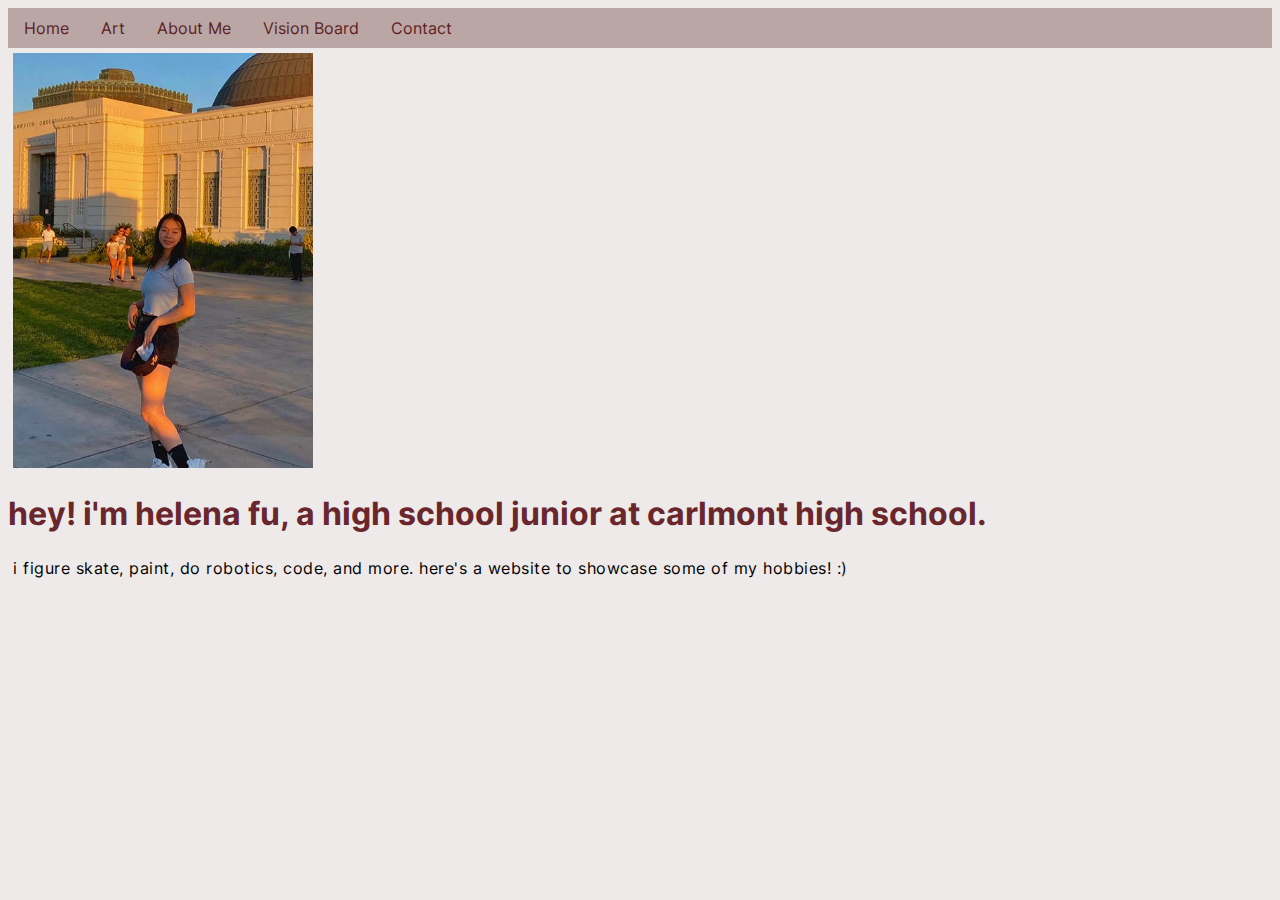
<file: index.html>
<html>

<head>
  <link rel="stylesheet" type="text/css" href="styles.css">
  <script></script>

</head>

<body>

  <!-- navigation bar -->
  <ul class="navBar">
    <li class="navLink"><a href="index.html">Home</a></li>
    <li class="navLink"><a href="art.html">Art</a></li>
    <li class="navLink"><a href="me.html">About Me</a></li>
    <li class="navLink"><a href="vision.html">Vision Board</a></li>

    <li class="navLink"><a href="contact.html">Contact</a></li>
  </ul>

  
  <div style="display:inline-block;vertical-align:top;padding:5px">
    <img src="images/portrait.JPG" alt="" width="300">
  </div>
  <div style="display:inline-block;">  
    <h1>hey! i'm helena fu, a high school junior at carlmont high school.</h1>
    <p>
      i figure skate, paint, do robotics, code, and more. here's a website to showcase some of my hobbies! :)
    </p>
  </div>

</body>

</html>
</file>
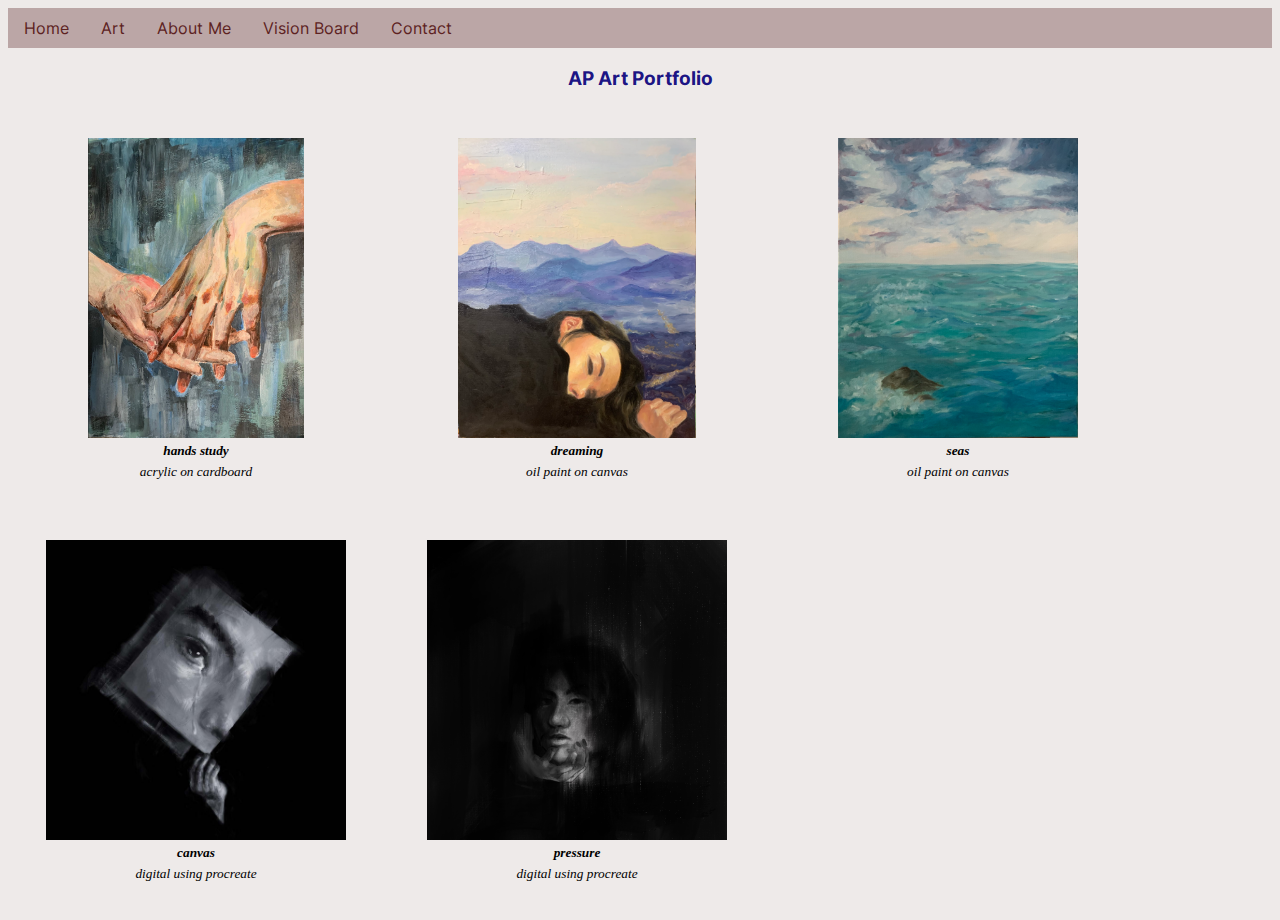
<file: art.html>
<html>

<head>
    <link rel="stylesheet" type="text/css" href="styles.css">
    <script></script>
</head>

<body>
    <!-- navigation bar -->
    <ul class="navBar">
        <li class="navLink"><a href="index.html">Home</a></li>
        
        <li class="navLink"><a href="art.html">Art</a></li>
        <li class="navLink"><a href="me.html">About Me</a></li>
        <li class="navLink"><a href="vision.html">Vision Board</a></li>

        <li class="navLink"><a href="contact.html">Contact</a></li>
    </ul>

    <h3><b>AP Art Portfolio</b></h3>
    <figure>
        <img src="images/hands.jpg" alt="hands" height="300">
        <figcaption class="caption">
            <div style="padding: 5px;"><b>hands study</b></div>
            acrylic on cardboard
        </figcaption>
    </figure>
    <figure>
        <img src="images/girl.jpeg" alt="girl" height="300">
        <figcaption class ="caption">
            <div style="padding: 5px;"><b>dreaming</b></div>
            oil paint on canvas
        </figcaption>
    </figure>
    <figure>
        <img src="images/sea.jpeg" alt="girl" height="300">
        <figcaption class ="caption">
            <div style="padding: 5px;"><b>seas</b></div>
            oil paint on canvas
        </figcaption>
    </figure>
    <figure>
        <img src="images/someINQ.jpg" alt="girl" height="300">
        <figcaption class ="caption">
            <div style="padding: 5px;"><b>canvas</b></div>
            digital using procreate
        </figcaption>
    </figure>
    <figure>
        <img src="images/inquiry_2 (2).jpg" alt="girl" height="300">
        <figcaption class ="caption">
            <div style="padding: 5px;"><b>pressure</b></div>
            digital using procreate
        </figcaption>
    </figure>
</body>

</html>
</file>
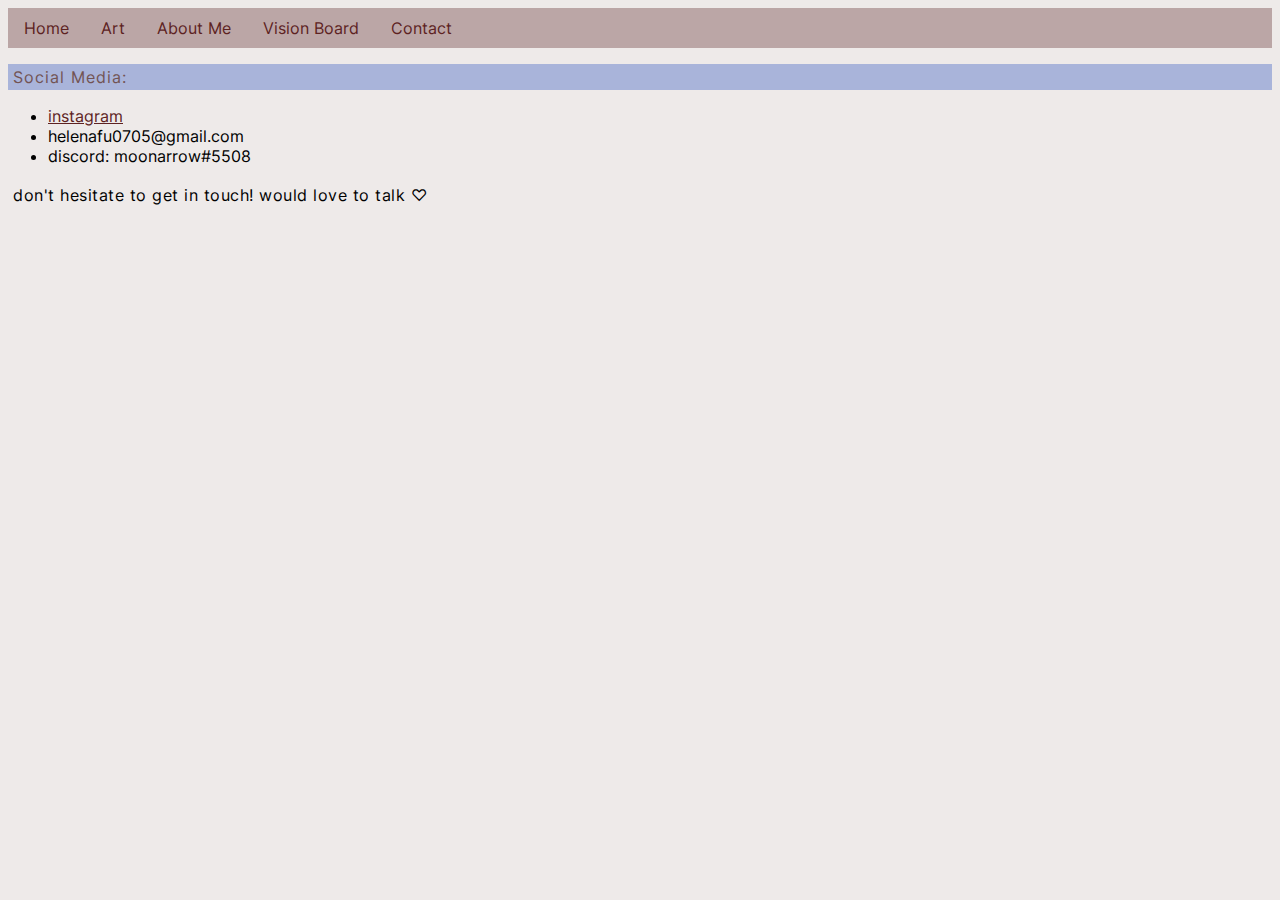
<file: contact.html>
<html>

<head>
    <link rel="stylesheet" type="text/css" href="styles.css">
    <script></script>
</head>

<body>
    <!-- navigation bar -->
    <ul class="navBar">
        <li class="navLink"><a href="index.html">Home</a></li>
        
        <li class="navLink"><a href="art.html">Art</a></li>
        <li class="navLink"><a href="me.html">About Me</a></li>
        <li class="navLink"><a href="vision.html">Vision Board</a></li>

        <li class="navLink"><a href="contact.html">Contact</a></li>
    </ul>

    <p class = "para1" >Social Media:</p>
    <ul class="list">
        <li> <a href="https://www.instagram.com/helena._.fu/"><u>instagram</u></a></li>
        <li>helenafu0705@gmail.com</li>
        <li>discord: moonarrow#5508</li>
    </ul>
    <p>don't hesitate to get in touch! would love to talk ♡	 </p>

</body>

</html>
</file>
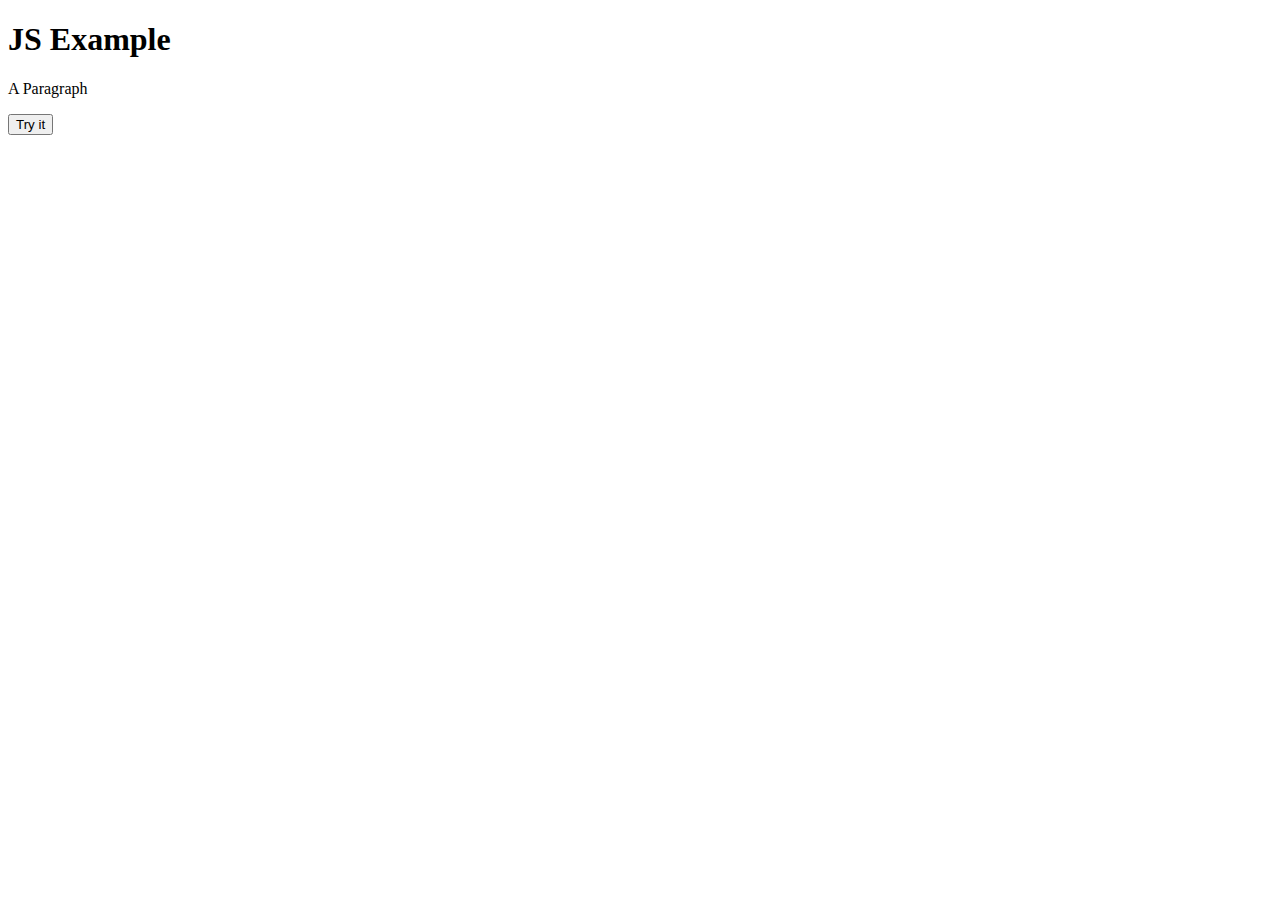
<file: jsexample.html>
<!DOCTYPE html>
<html>

<head>
	<script>
		function myFunction() {
      document.getElementById("demo").innerHTML = "Paragraph changed.";
}
	</script>
</head>

<body>

	<h1>JS Example</h1>
	<p id="demo">A Paragraph</p>
	<button type="button" onclick="myFunction()">Try it</button>

</body>

</html>
</file>
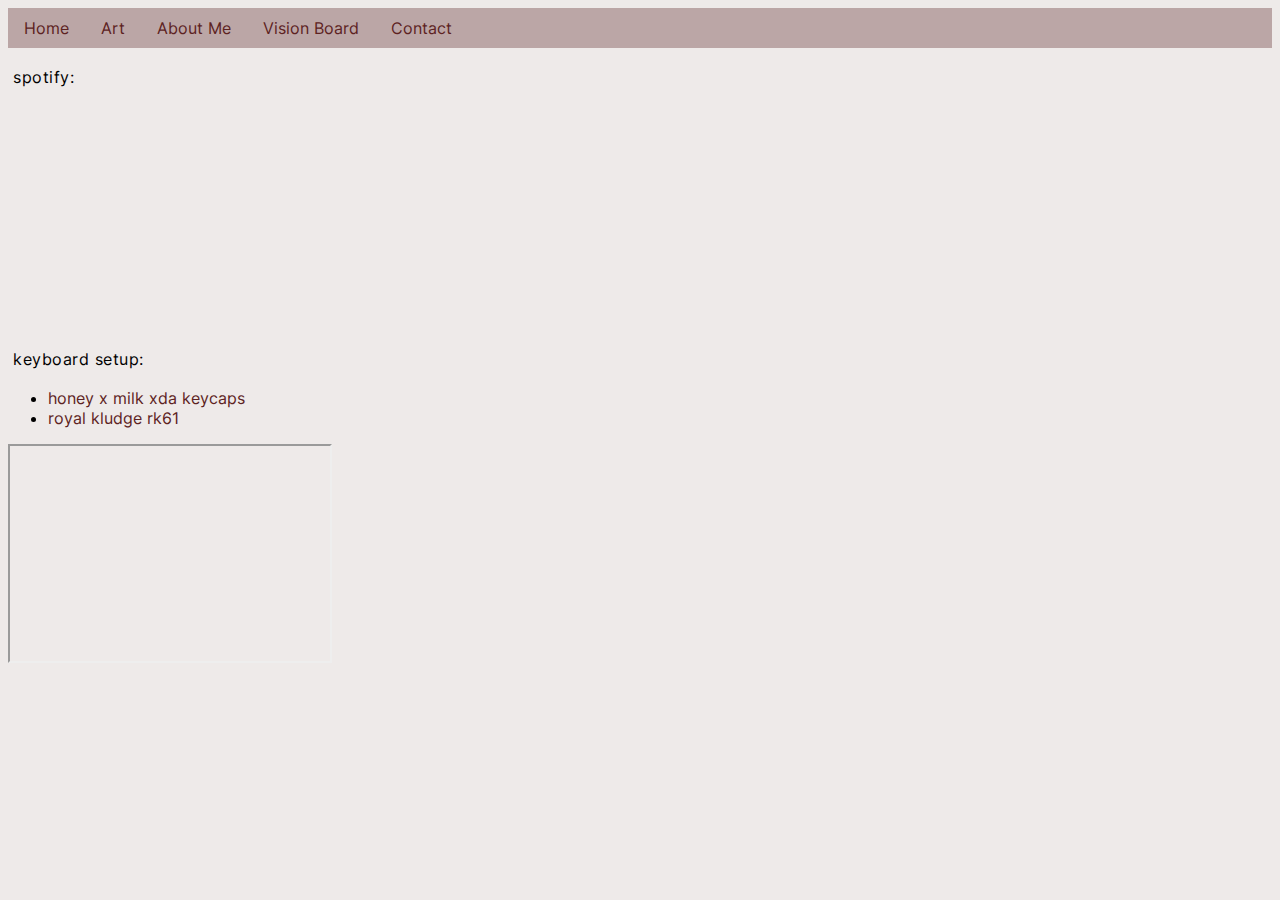
<file: me.html>
<html>

<head>
    <link rel="stylesheet" type="text/css" href="styles.css">
    <script></script>

</head>

<body>

    <!-- navigation bar -->
    <ul class="navBar">
        <li class="navLink"><a href="index.html">Home</a></li>

        <li class="navLink"><a href="art.html">Art</a></li>
        <li class="navLink"><a href="me.html">About Me</a></li>
        <li class="navLink"><a href="vision.html">Vision Board</a></li>

        <li class="navLink"><a href="contact.html">Contact</a></li>
    </ul>

    <p>spotify:</p>
    <iframe style="border-radius:12px" src="https://open.spotify.com/embed/playlist/7In1xRY8ItcUc0pNRQG075?utm_source=generator" width="30%" height="220" frameBorder="0" allowfullscreen="" allow="autoplay; clipboard-write; encrypted-media; fullscreen; picture-in-picture"></iframe>
    
    <iframe style="border-radius:12px;float:center;" src="https://open.spotify.com/embed/playlist/3Q34dJRFPx9uONmWoVPLi8?utm_source=generator" width="30%" height="220" frameBorder="0" allowfullscreen="" allow="autoplay; clipboard-write; encrypted-media; fullscreen; picture-in-picture"></iframe>
    <div style="display:inline">
        <p>keyboard setup:</p>
        <ul>
            <li><a
                    href="https://www.amazon.com/Dye-Sublimation-Japanese-Switches-Mechanical-Keyboards/dp/B0956XX45K/ref=sr_1_3?crid=UEI4ZX15U1H7&keywords=honey%2Bx%2Bmilk%2Bxda%2Bkeycaps&qid=1653771918&sprefix=honey%2Bx%2Bmilk%2Caps%2C124&sr=8-3&th=1">honey
                    x milk xda keycaps</a></li>
            <li><a
                    href="https://www.amazon.com/RK-ROYAL-KLUDGE-Ultra-Compact-Switch-White/dp/B0832CZNS5/ref=sr_1_3?crid=1MOAWZ5YBE9KP&keywords=royal+kludge&qid=1653772127&s=electronics&sprefix=royal+%2Celectronics%2C122&sr=1-3">royal
                    kludge rk61</a></li>
        </ul>
        <iframe width="320" height="215" src="https://www.youtube.com/embed/TCyDL5YC5xE">
        </iframe>
    </div>





</body>

</html>
</file>
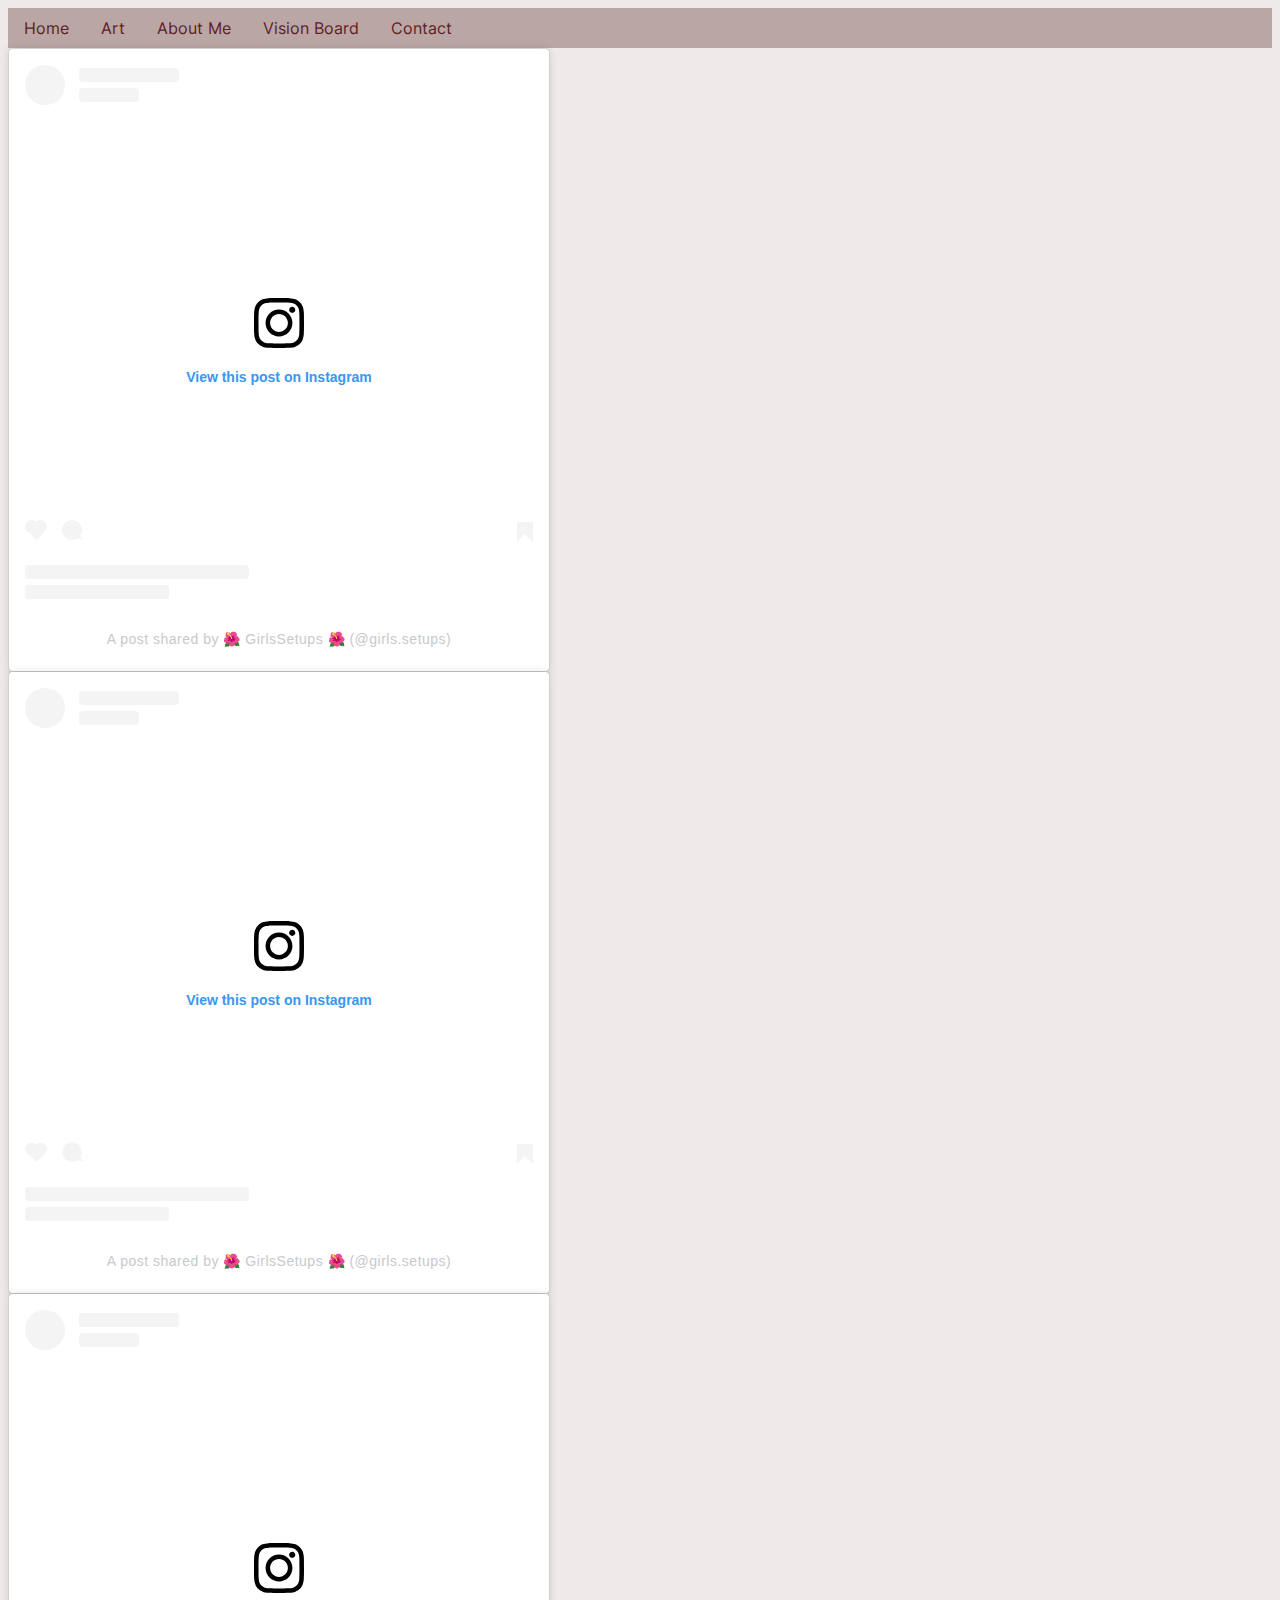
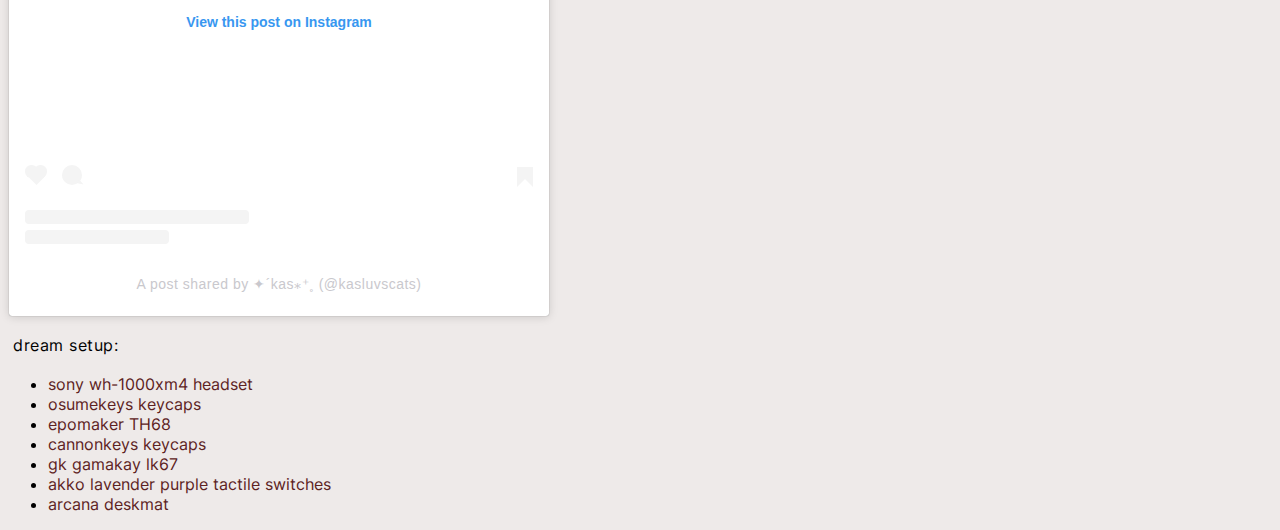
<file: vision.html>
<html>

<head>
  <link rel="stylesheet" type="text/css" href="styles.css">
  <script></script>

</head>

<body>

  <!-- navigation bar -->
  <ul class="navBar">
    <li class="navLink"><a href="index.html">Home</a></li>

    <li class="navLink"><a href="art.html">Art</a></li>
    <li class="navLink"><a href="me.html">About Me</a></li>
    <li class="navLink"><a href="vision.html">Vision Board</a></li>

    <li class="navLink"><a href="contact.html">Contact</a></li>
  </ul>
  <blockquote class="instagram-media"
    data-instgrm-permalink="https://www.instagram.com/p/CdLPk4FoxmQ/?utm_source=ig_embed&amp;utm_campaign=loading"
    data-instgrm-version="14"
    style=" background:#FFF; border:0; border-radius:3px; box-shadow:0 0 1px 0 rgba(0,0,0,0.5),0 1px 10px 0 rgba(0,0,0,0.15); margin: 1px; max-width:540px; min-width:326px; padding:0; width:99.375%; width:-webkit-calc(100% - 2px); width:calc(100% - 2px);">
    <div style="padding:16px;"> <a
        href="https://www.instagram.com/p/CdLPk4FoxmQ/?utm_source=ig_embed&amp;utm_campaign=loading"
        style=" background:#FFFFFF; line-height:0; padding:0 0; text-align:center; text-decoration:none; width:100%;"
        target="_blank">
        <div style=" display: flex; flex-direction: row; align-items: center;">
          <div
            style="background-color: #F4F4F4; border-radius: 50%; flex-grow: 0; height: 40px; margin-right: 14px; width: 40px;">
          </div>
          <div style="display: flex; flex-direction: column; flex-grow: 1; justify-content: center;">
            <div
              style=" background-color: #F4F4F4; border-radius: 4px; flex-grow: 0; height: 14px; margin-bottom: 6px; width: 100px;">
            </div>
            <div style=" background-color: #F4F4F4; border-radius: 4px; flex-grow: 0; height: 14px; width: 60px;"></div>
          </div>
        </div>
        <div style="padding: 19% 0;"></div>
        <div style="display:block; height:50px; margin:0 auto 12px; width:50px;"><svg width="50px" height="50px"
            viewBox="0 0 60 60" version="1.1" xmlns="https://www.w3.org/2000/svg"
            xmlns:xlink="https://www.w3.org/1999/xlink">
            <g stroke="none" stroke-width="1" fill="none" fill-rule="evenodd">
              <g transform="translate(-511.000000, -20.000000)" fill="#000000">
                <g>
                  <path
                    d="M556.869,30.41 C554.814,30.41 553.148,32.076 553.148,34.131 C553.148,36.186 554.814,37.852 556.869,37.852 C558.924,37.852 560.59,36.186 560.59,34.131 C560.59,32.076 558.924,30.41 556.869,30.41 M541,60.657 C535.114,60.657 530.342,55.887 530.342,50 C530.342,44.114 535.114,39.342 541,39.342 C546.887,39.342 551.658,44.114 551.658,50 C551.658,55.887 546.887,60.657 541,60.657 M541,33.886 C532.1,33.886 524.886,41.1 524.886,50 C524.886,58.899 532.1,66.113 541,66.113 C549.9,66.113 557.115,58.899 557.115,50 C557.115,41.1 549.9,33.886 541,33.886 M565.378,62.101 C565.244,65.022 564.756,66.606 564.346,67.663 C563.803,69.06 563.154,70.057 562.106,71.106 C561.058,72.155 560.06,72.803 558.662,73.347 C557.607,73.757 556.021,74.244 553.102,74.378 C549.944,74.521 548.997,74.552 541,74.552 C533.003,74.552 532.056,74.521 528.898,74.378 C525.979,74.244 524.393,73.757 523.338,73.347 C521.94,72.803 520.942,72.155 519.894,71.106 C518.846,70.057 518.197,69.06 517.654,67.663 C517.244,66.606 516.755,65.022 516.623,62.101 C516.479,58.943 516.448,57.996 516.448,50 C516.448,42.003 516.479,41.056 516.623,37.899 C516.755,34.978 517.244,33.391 517.654,32.338 C518.197,30.938 518.846,29.942 519.894,28.894 C520.942,27.846 521.94,27.196 523.338,26.654 C524.393,26.244 525.979,25.756 528.898,25.623 C532.057,25.479 533.004,25.448 541,25.448 C548.997,25.448 549.943,25.479 553.102,25.623 C556.021,25.756 557.607,26.244 558.662,26.654 C560.06,27.196 561.058,27.846 562.106,28.894 C563.154,29.942 563.803,30.938 564.346,32.338 C564.756,33.391 565.244,34.978 565.378,37.899 C565.522,41.056 565.552,42.003 565.552,50 C565.552,57.996 565.522,58.943 565.378,62.101 M570.82,37.631 C570.674,34.438 570.167,32.258 569.425,30.349 C568.659,28.377 567.633,26.702 565.965,25.035 C564.297,23.368 562.623,22.342 560.652,21.575 C558.743,20.834 556.562,20.326 553.369,20.18 C550.169,20.033 549.148,20 541,20 C532.853,20 531.831,20.033 528.631,20.18 C525.438,20.326 523.257,20.834 521.349,21.575 C519.376,22.342 517.703,23.368 516.035,25.035 C514.368,26.702 513.342,28.377 512.574,30.349 C511.834,32.258 511.326,34.438 511.181,37.631 C511.035,40.831 511,41.851 511,50 C511,58.147 511.035,59.17 511.181,62.369 C511.326,65.562 511.834,67.743 512.574,69.651 C513.342,71.625 514.368,73.296 516.035,74.965 C517.703,76.634 519.376,77.658 521.349,78.425 C523.257,79.167 525.438,79.673 528.631,79.82 C531.831,79.965 532.853,80.001 541,80.001 C549.148,80.001 550.169,79.965 553.369,79.82 C556.562,79.673 558.743,79.167 560.652,78.425 C562.623,77.658 564.297,76.634 565.965,74.965 C567.633,73.296 568.659,71.625 569.425,69.651 C570.167,67.743 570.674,65.562 570.82,62.369 C570.966,59.17 571,58.147 571,50 C571,41.851 570.966,40.831 570.82,37.631">
                  </path>
                </g>
              </g>
            </g>
          </svg></div>
        <div style="padding-top: 8px;">
          <div
            style=" color:#3897f0; font-family:Arial,sans-serif; font-size:14px; font-style:normal; font-weight:550; line-height:18px;">
            View this post on Instagram</div>
        </div>
        <div style="padding: 12.5% 0;"></div>
        <div style="display: flex; flex-direction: row; margin-bottom: 14px; align-items: center;">
          <div>
            <div
              style="background-color: #F4F4F4; border-radius: 50%; height: 12.5px; width: 12.5px; transform: translateX(0px) translateY(7px);">
            </div>
            <div
              style="background-color: #F4F4F4; height: 12.5px; transform: rotate(-45deg) translateX(3px) translateY(1px); width: 12.5px; flex-grow: 0; margin-right: 14px; margin-left: 2px;">
            </div>
            <div
              style="background-color: #F4F4F4; border-radius: 50%; height: 12.5px; width: 12.5px; transform: translateX(9px) translateY(-18px);">
            </div>
          </div>
          <div style="margin-left: 8px;">
            <div style=" background-color: #F4F4F4; border-radius: 50%; flex-grow: 0; height: 20px; width: 20px;"></div>
            <div
              style=" width: 0; height: 0; border-top: 2px solid transparent; border-left: 6px solid #f4f4f4; border-bottom: 2px solid transparent; transform: translateX(16px) translateY(-4px) rotate(30deg)">
            </div>
          </div>
          <div style="margin-left: auto;">
            <div
              style=" width: 0px; border-top: 8px solid #F4F4F4; border-right: 8px solid transparent; transform: translateY(16px);">
            </div>
            <div
              style=" background-color: #F4F4F4; flex-grow: 0; height: 12px; width: 16px; transform: translateY(-4px);">
            </div>
            <div
              style=" width: 0; height: 0; border-top: 8px solid #F4F4F4; border-left: 8px solid transparent; transform: translateY(-4px) translateX(8px);">
            </div>
          </div>
        </div>
        <div style="display: flex; flex-direction: column; flex-grow: 1; justify-content: center; margin-bottom: 24px;">
          <div
            style=" background-color: #F4F4F4; border-radius: 4px; flex-grow: 0; height: 14px; margin-bottom: 6px; width: 224px;">
          </div>
          <div style=" background-color: #F4F4F4; border-radius: 4px; flex-grow: 0; height: 14px; width: 144px;"></div>
        </div>
      </a>
      <p
        style=" color:#c9c8cd; font-family:Arial,sans-serif; font-size:14px; line-height:17px; margin-bottom:0; margin-top:8px; overflow:hidden; padding:8px 0 7px; text-align:center; text-overflow:ellipsis; white-space:nowrap;">
        <a href="https://www.instagram.com/p/CdLPk4FoxmQ/?utm_source=ig_embed&amp;utm_campaign=loading"
          style=" color:#c9c8cd; font-family:Arial,sans-serif; font-size:14px; font-style:normal; font-weight:normal; line-height:17px; text-decoration:none;"
          target="_blank">A post shared by 🌺 GirlsSetups 🌺 (@girls.setups)</a></p>
    </div>
  </blockquote>
  <script async src="//www.instagram.com/embed.js"></script>
  <blockquote class="instagram-media"
    data-instgrm-permalink="https://www.instagram.com/p/CaKCBqeoH4u/?utm_source=ig_embed&amp;utm_campaign=loading"
    data-instgrm-version="14"
    style=" background:#FFF; border:0; border-radius:3px; box-shadow:0 0 1px 0 rgba(0,0,0,0.5),0 1px 10px 0 rgba(0,0,0,0.15); margin: 1px; max-width:540px; min-width:326px; padding:0; width:99.375%; width:-webkit-calc(100% - 2px); width:calc(100% - 2px);">
    <div style="padding:16px;"> <a
        href="https://www.instagram.com/p/CaKCBqeoH4u/?utm_source=ig_embed&amp;utm_campaign=loading"
        style=" background:#FFFFFF; line-height:0; padding:0 0; text-align:center; text-decoration:none; width:100%;"
        target="_blank">
        <div style=" display: flex; flex-direction: row; align-items: center;">
          <div
            style="background-color: #F4F4F4; border-radius: 50%; flex-grow: 0; height: 40px; margin-right: 14px; width: 40px;">
          </div>
          <div style="display: flex; flex-direction: column; flex-grow: 1; justify-content: center;">
            <div
              style=" background-color: #F4F4F4; border-radius: 4px; flex-grow: 0; height: 14px; margin-bottom: 6px; width: 100px;">
            </div>
            <div style=" background-color: #F4F4F4; border-radius: 4px; flex-grow: 0; height: 14px; width: 60px;"></div>
          </div>
        </div>
        <div style="padding: 19% 0;"></div>
        <div style="display:block; height:50px; margin:0 auto 12px; width:50px;"><svg width="50px" height="50px"
            viewBox="0 0 60 60" version="1.1" xmlns="https://www.w3.org/2000/svg"
            xmlns:xlink="https://www.w3.org/1999/xlink">
            <g stroke="none" stroke-width="1" fill="none" fill-rule="evenodd">
              <g transform="translate(-511.000000, -20.000000)" fill="#000000">
                <g>
                  <path
                    d="M556.869,30.41 C554.814,30.41 553.148,32.076 553.148,34.131 C553.148,36.186 554.814,37.852 556.869,37.852 C558.924,37.852 560.59,36.186 560.59,34.131 C560.59,32.076 558.924,30.41 556.869,30.41 M541,60.657 C535.114,60.657 530.342,55.887 530.342,50 C530.342,44.114 535.114,39.342 541,39.342 C546.887,39.342 551.658,44.114 551.658,50 C551.658,55.887 546.887,60.657 541,60.657 M541,33.886 C532.1,33.886 524.886,41.1 524.886,50 C524.886,58.899 532.1,66.113 541,66.113 C549.9,66.113 557.115,58.899 557.115,50 C557.115,41.1 549.9,33.886 541,33.886 M565.378,62.101 C565.244,65.022 564.756,66.606 564.346,67.663 C563.803,69.06 563.154,70.057 562.106,71.106 C561.058,72.155 560.06,72.803 558.662,73.347 C557.607,73.757 556.021,74.244 553.102,74.378 C549.944,74.521 548.997,74.552 541,74.552 C533.003,74.552 532.056,74.521 528.898,74.378 C525.979,74.244 524.393,73.757 523.338,73.347 C521.94,72.803 520.942,72.155 519.894,71.106 C518.846,70.057 518.197,69.06 517.654,67.663 C517.244,66.606 516.755,65.022 516.623,62.101 C516.479,58.943 516.448,57.996 516.448,50 C516.448,42.003 516.479,41.056 516.623,37.899 C516.755,34.978 517.244,33.391 517.654,32.338 C518.197,30.938 518.846,29.942 519.894,28.894 C520.942,27.846 521.94,27.196 523.338,26.654 C524.393,26.244 525.979,25.756 528.898,25.623 C532.057,25.479 533.004,25.448 541,25.448 C548.997,25.448 549.943,25.479 553.102,25.623 C556.021,25.756 557.607,26.244 558.662,26.654 C560.06,27.196 561.058,27.846 562.106,28.894 C563.154,29.942 563.803,30.938 564.346,32.338 C564.756,33.391 565.244,34.978 565.378,37.899 C565.522,41.056 565.552,42.003 565.552,50 C565.552,57.996 565.522,58.943 565.378,62.101 M570.82,37.631 C570.674,34.438 570.167,32.258 569.425,30.349 C568.659,28.377 567.633,26.702 565.965,25.035 C564.297,23.368 562.623,22.342 560.652,21.575 C558.743,20.834 556.562,20.326 553.369,20.18 C550.169,20.033 549.148,20 541,20 C532.853,20 531.831,20.033 528.631,20.18 C525.438,20.326 523.257,20.834 521.349,21.575 C519.376,22.342 517.703,23.368 516.035,25.035 C514.368,26.702 513.342,28.377 512.574,30.349 C511.834,32.258 511.326,34.438 511.181,37.631 C511.035,40.831 511,41.851 511,50 C511,58.147 511.035,59.17 511.181,62.369 C511.326,65.562 511.834,67.743 512.574,69.651 C513.342,71.625 514.368,73.296 516.035,74.965 C517.703,76.634 519.376,77.658 521.349,78.425 C523.257,79.167 525.438,79.673 528.631,79.82 C531.831,79.965 532.853,80.001 541,80.001 C549.148,80.001 550.169,79.965 553.369,79.82 C556.562,79.673 558.743,79.167 560.652,78.425 C562.623,77.658 564.297,76.634 565.965,74.965 C567.633,73.296 568.659,71.625 569.425,69.651 C570.167,67.743 570.674,65.562 570.82,62.369 C570.966,59.17 571,58.147 571,50 C571,41.851 570.966,40.831 570.82,37.631">
                  </path>
                </g>
              </g>
            </g>
          </svg></div>
        <div style="padding-top: 8px;">
          <div
            style=" color:#3897f0; font-family:Arial,sans-serif; font-size:14px; font-style:normal; font-weight:550; line-height:18px;">
            View this post on Instagram</div>
        </div>
        <div style="padding: 12.5% 0;"></div>
        <div style="display: flex; flex-direction: row; margin-bottom: 14px; align-items: center;">
          <div>
            <div
              style="background-color: #F4F4F4; border-radius: 50%; height: 12.5px; width: 12.5px; transform: translateX(0px) translateY(7px);">
            </div>
            <div
              style="background-color: #F4F4F4; height: 12.5px; transform: rotate(-45deg) translateX(3px) translateY(1px); width: 12.5px; flex-grow: 0; margin-right: 14px; margin-left: 2px;">
            </div>
            <div
              style="background-color: #F4F4F4; border-radius: 50%; height: 12.5px; width: 12.5px; transform: translateX(9px) translateY(-18px);">
            </div>
          </div>
          <div style="margin-left: 8px;">
            <div style=" background-color: #F4F4F4; border-radius: 50%; flex-grow: 0; height: 20px; width: 20px;"></div>
            <div
              style=" width: 0; height: 0; border-top: 2px solid transparent; border-left: 6px solid #f4f4f4; border-bottom: 2px solid transparent; transform: translateX(16px) translateY(-4px) rotate(30deg)">
            </div>
          </div>
          <div style="margin-left: auto;">
            <div
              style=" width: 0px; border-top: 8px solid #F4F4F4; border-right: 8px solid transparent; transform: translateY(16px);">
            </div>
            <div
              style=" background-color: #F4F4F4; flex-grow: 0; height: 12px; width: 16px; transform: translateY(-4px);">
            </div>
            <div
              style=" width: 0; height: 0; border-top: 8px solid #F4F4F4; border-left: 8px solid transparent; transform: translateY(-4px) translateX(8px);">
            </div>
          </div>
        </div>
        <div style="display: flex; flex-direction: column; flex-grow: 1; justify-content: center; margin-bottom: 24px;">
          <div
            style=" background-color: #F4F4F4; border-radius: 4px; flex-grow: 0; height: 14px; margin-bottom: 6px; width: 224px;">
          </div>
          <div style=" background-color: #F4F4F4; border-radius: 4px; flex-grow: 0; height: 14px; width: 144px;"></div>
        </div>
      </a>
      <p
        style=" color:#c9c8cd; font-family:Arial,sans-serif; font-size:14px; line-height:17px; margin-bottom:0; margin-top:8px; overflow:hidden; padding:8px 0 7px; text-align:center; text-overflow:ellipsis; white-space:nowrap;">
        <a href="https://www.instagram.com/p/CaKCBqeoH4u/?utm_source=ig_embed&amp;utm_campaign=loading"
          style=" color:#c9c8cd; font-family:Arial,sans-serif; font-size:14px; font-style:normal; font-weight:normal; line-height:17px; text-decoration:none;"
          target="_blank">A post shared by 🌺 GirlsSetups 🌺 (@girls.setups)</a></p>
    </div>
  </blockquote>
  <script async src="//www.instagram.com/embed.js"></script>
  <blockquote class="instagram-media" data-instgrm-permalink="https://www.instagram.com/p/CcJwPfYOVwk/?utm_source=ig_embed&amp;utm_campaign=loading" data-instgrm-version="14" style=" background:#FFF; border:0; border-radius:3px; box-shadow:0 0 1px 0 rgba(0,0,0,0.5),0 1px 10px 0 rgba(0,0,0,0.15); margin: 1px; max-width:540px; min-width:326px; padding:0; width:99.375%; width:-webkit-calc(100% - 2px); width:calc(100% - 2px);"><div style="padding:16px;"> <a href="https://www.instagram.com/p/CcJwPfYOVwk/?utm_source=ig_embed&amp;utm_campaign=loading" style=" background:#FFFFFF; line-height:0; padding:0 0; text-align:center; text-decoration:none; width:100%;" target="_blank"> <div style=" display: flex; flex-direction: row; align-items: center;"> <div style="background-color: #F4F4F4; border-radius: 50%; flex-grow: 0; height: 40px; margin-right: 14px; width: 40px;"></div> <div style="display: flex; flex-direction: column; flex-grow: 1; justify-content: center;"> <div style=" background-color: #F4F4F4; border-radius: 4px; flex-grow: 0; height: 14px; margin-bottom: 6px; width: 100px;"></div> <div style=" background-color: #F4F4F4; border-radius: 4px; flex-grow: 0; height: 14px; width: 60px;"></div></div></div><div style="padding: 19% 0;"></div> <div style="display:block; height:50px; margin:0 auto 12px; width:50px;"><svg width="50px" height="50px" viewBox="0 0 60 60" version="1.1" xmlns="https://www.w3.org/2000/svg" xmlns:xlink="https://www.w3.org/1999/xlink"><g stroke="none" stroke-width="1" fill="none" fill-rule="evenodd"><g transform="translate(-511.000000, -20.000000)" fill="#000000"><g><path d="M556.869,30.41 C554.814,30.41 553.148,32.076 553.148,34.131 C553.148,36.186 554.814,37.852 556.869,37.852 C558.924,37.852 560.59,36.186 560.59,34.131 C560.59,32.076 558.924,30.41 556.869,30.41 M541,60.657 C535.114,60.657 530.342,55.887 530.342,50 C530.342,44.114 535.114,39.342 541,39.342 C546.887,39.342 551.658,44.114 551.658,50 C551.658,55.887 546.887,60.657 541,60.657 M541,33.886 C532.1,33.886 524.886,41.1 524.886,50 C524.886,58.899 532.1,66.113 541,66.113 C549.9,66.113 557.115,58.899 557.115,50 C557.115,41.1 549.9,33.886 541,33.886 M565.378,62.101 C565.244,65.022 564.756,66.606 564.346,67.663 C563.803,69.06 563.154,70.057 562.106,71.106 C561.058,72.155 560.06,72.803 558.662,73.347 C557.607,73.757 556.021,74.244 553.102,74.378 C549.944,74.521 548.997,74.552 541,74.552 C533.003,74.552 532.056,74.521 528.898,74.378 C525.979,74.244 524.393,73.757 523.338,73.347 C521.94,72.803 520.942,72.155 519.894,71.106 C518.846,70.057 518.197,69.06 517.654,67.663 C517.244,66.606 516.755,65.022 516.623,62.101 C516.479,58.943 516.448,57.996 516.448,50 C516.448,42.003 516.479,41.056 516.623,37.899 C516.755,34.978 517.244,33.391 517.654,32.338 C518.197,30.938 518.846,29.942 519.894,28.894 C520.942,27.846 521.94,27.196 523.338,26.654 C524.393,26.244 525.979,25.756 528.898,25.623 C532.057,25.479 533.004,25.448 541,25.448 C548.997,25.448 549.943,25.479 553.102,25.623 C556.021,25.756 557.607,26.244 558.662,26.654 C560.06,27.196 561.058,27.846 562.106,28.894 C563.154,29.942 563.803,30.938 564.346,32.338 C564.756,33.391 565.244,34.978 565.378,37.899 C565.522,41.056 565.552,42.003 565.552,50 C565.552,57.996 565.522,58.943 565.378,62.101 M570.82,37.631 C570.674,34.438 570.167,32.258 569.425,30.349 C568.659,28.377 567.633,26.702 565.965,25.035 C564.297,23.368 562.623,22.342 560.652,21.575 C558.743,20.834 556.562,20.326 553.369,20.18 C550.169,20.033 549.148,20 541,20 C532.853,20 531.831,20.033 528.631,20.18 C525.438,20.326 523.257,20.834 521.349,21.575 C519.376,22.342 517.703,23.368 516.035,25.035 C514.368,26.702 513.342,28.377 512.574,30.349 C511.834,32.258 511.326,34.438 511.181,37.631 C511.035,40.831 511,41.851 511,50 C511,58.147 511.035,59.17 511.181,62.369 C511.326,65.562 511.834,67.743 512.574,69.651 C513.342,71.625 514.368,73.296 516.035,74.965 C517.703,76.634 519.376,77.658 521.349,78.425 C523.257,79.167 525.438,79.673 528.631,79.82 C531.831,79.965 532.853,80.001 541,80.001 C549.148,80.001 550.169,79.965 553.369,79.82 C556.562,79.673 558.743,79.167 560.652,78.425 C562.623,77.658 564.297,76.634 565.965,74.965 C567.633,73.296 568.659,71.625 569.425,69.651 C570.167,67.743 570.674,65.562 570.82,62.369 C570.966,59.17 571,58.147 571,50 C571,41.851 570.966,40.831 570.82,37.631"></path></g></g></g></svg></div><div style="padding-top: 8px;"> <div style=" color:#3897f0; font-family:Arial,sans-serif; font-size:14px; font-style:normal; font-weight:550; line-height:18px;">View this post on Instagram</div></div><div style="padding: 12.5% 0;"></div> <div style="display: flex; flex-direction: row; margin-bottom: 14px; align-items: center;"><div> <div style="background-color: #F4F4F4; border-radius: 50%; height: 12.5px; width: 12.5px; transform: translateX(0px) translateY(7px);"></div> <div style="background-color: #F4F4F4; height: 12.5px; transform: rotate(-45deg) translateX(3px) translateY(1px); width: 12.5px; flex-grow: 0; margin-right: 14px; margin-left: 2px;"></div> <div style="background-color: #F4F4F4; border-radius: 50%; height: 12.5px; width: 12.5px; transform: translateX(9px) translateY(-18px);"></div></div><div style="margin-left: 8px;"> <div style=" background-color: #F4F4F4; border-radius: 50%; flex-grow: 0; height: 20px; width: 20px;"></div> <div style=" width: 0; height: 0; border-top: 2px solid transparent; border-left: 6px solid #f4f4f4; border-bottom: 2px solid transparent; transform: translateX(16px) translateY(-4px) rotate(30deg)"></div></div><div style="margin-left: auto;"> <div style=" width: 0px; border-top: 8px solid #F4F4F4; border-right: 8px solid transparent; transform: translateY(16px);"></div> <div style=" background-color: #F4F4F4; flex-grow: 0; height: 12px; width: 16px; transform: translateY(-4px);"></div> <div style=" width: 0; height: 0; border-top: 8px solid #F4F4F4; border-left: 8px solid transparent; transform: translateY(-4px) translateX(8px);"></div></div></div> <div style="display: flex; flex-direction: column; flex-grow: 1; justify-content: center; margin-bottom: 24px;"> <div style=" background-color: #F4F4F4; border-radius: 4px; flex-grow: 0; height: 14px; margin-bottom: 6px; width: 224px;"></div> <div style=" background-color: #F4F4F4; border-radius: 4px; flex-grow: 0; height: 14px; width: 144px;"></div></div></a><p style=" color:#c9c8cd; font-family:Arial,sans-serif; font-size:14px; line-height:17px; margin-bottom:0; margin-top:8px; overflow:hidden; padding:8px 0 7px; text-align:center; text-overflow:ellipsis; white-space:nowrap;"><a href="https://www.instagram.com/p/CcJwPfYOVwk/?utm_source=ig_embed&amp;utm_campaign=loading" style=" color:#c9c8cd; font-family:Arial,sans-serif; font-size:14px; font-style:normal; font-weight:normal; line-height:17px; text-decoration:none;" target="_blank">A post shared by ✦´kas⁎⁺˳ (@kasluvscats)</a></p></div></blockquote> <script async src="//www.instagram.com/embed.js"></script>

  <p>dream setup:</p>
  <ul>
    <li><a href="https://www.amazon.com/gp/product/B0863FR3S9/ref=ox_sc_act_title_1?smid=ATVPDKIKX0DER&psc=1">sony
        wh-1000xm4 headset</a></li>
    <li><a href="https://www.osumekeys.com/">osumekeys keycaps</a></li>
    <li><a href="https://epomaker.com/products/epomaker-theory-th68?variant=39867254702153
      ">epomaker TH68</a></li>

    <li><a href="https://cannonkeys.com/collections/cannonkeys-keycaps/products/nicepbt-type-6">cannonkeys keycaps</a>
    </li>
    <li><a
        href="https://www.amazon.com/GK-GAMAKAY-LK67-Mechanical-Programmable/dp/B09PRMV1T6/ref=pd_rhf_dp_s_gccp_rtpb1_sccl_2_4/139-5825099-0611211?pd_rd_w=pbpTG&content-id=amzn1.sym.8ea088df-7a6f-4619-b367-f6db776ca361&pf_rd_p=8ea088df-7a6f-4619-b367-f6db776ca361&pf_rd_r=NMDFAPN06YGAR1RE91W0&pd_rd_wg=IkPH3&pd_rd_r=e552adf7-3ea0-4080-a1a8-fe19d7a68188&pd_rd_i=B09PRPFSTD&th=1">gk
        gamakay lk67</a></li>
    <li><a href="https://www.amazon.com/gp/product/B07PFCVDPD/ref=ewc_pr_img_4?smid=A2D2ZUZD9IEPI6&psc=1">akko lavender
        purple tactile switches</a></li>
    <li><a href="https://mechsandco.com/collections/deskmats/products/gb-arcana-deskmats">arcana deskmat</a></li>

  </ul>


</body>

</html>
</file>
<file: styles.css>
body {
    background-color: rgb(238, 234, 233);
    font-family: Inter;
  }
  
  .caption {
    font-family:'Times New Roman', Times, serif;
  }
  .navBar {
    list-style-type: none;
    margin: 0;
    padding: 0;
    width:auto;
    overflow: hidden;
    background-color: #bba6a6;
  }
  
  .navLink , .navFix {
    float: left;
    padding: 10px 16px;
  }
  
figure {
  min-width: 150px;
  display: inline-block;
  width: 25%;
  text-align: center;
  font-style: italic;
  font-size: smaller;
  text-indent: 0;
  margin: 10px;
  padding: 20px;
}

  .para1 { 
    padding: 5px;
    letter-spacing: 1px;
    background-color: rgb(169, 180, 218);
    color:rgb(114, 83, 83);
    line-height: 1;
    overflow:hidden;
  }
  
  h1 {
    font-family: Inter-Bold;
    color: rgb(105, 38, 44);
  }
  
  h3 {
    font-family: Inter-Bold;

    color: rgba(15, 7, 126, 0.949);
    text-align: center;
  }
  
  p { 
    padding: 5px;
    letter-spacing: 0.5px;
    line-height: 1;
  }
  
  
  li a {
    display: block;
    color: rgb(93, 34, 34);
    text-decoration: none;
  }
  
  /* Change the link color on hover */
  li a:hover {
    background-color: rgb(56, 108, 151);
    padding: 0px 3px;
    color: rgb(231, 198, 198);
    overflow: hidden;
  }
  ol {
    font-style: italic;
  }
  @font-face {
    font-family: Inter; src:url('fonts/Inter/Inter-Regular.ttf') ;
  }
  @font-face {
    font-family: Inter-Bold; src:url('fonts/Inter/Inter-Bold.ttf') ;
  }
</file>
